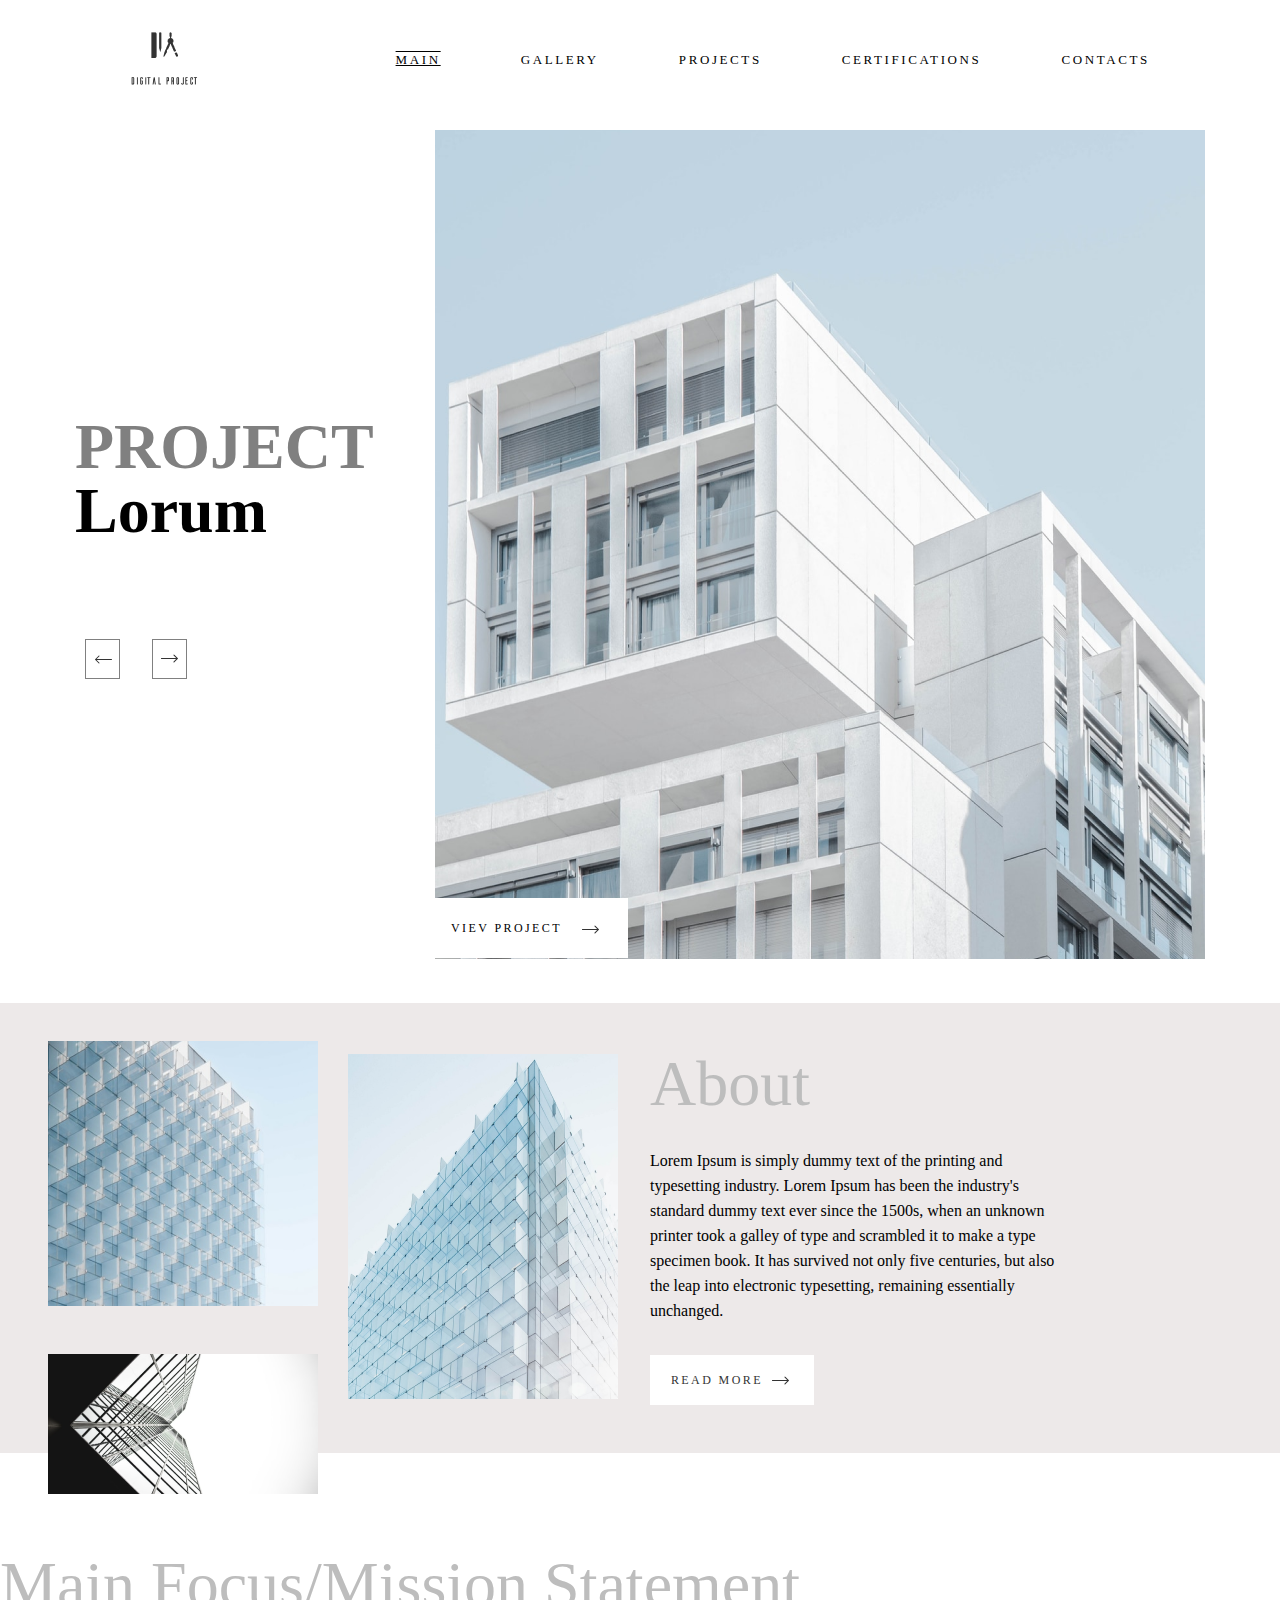
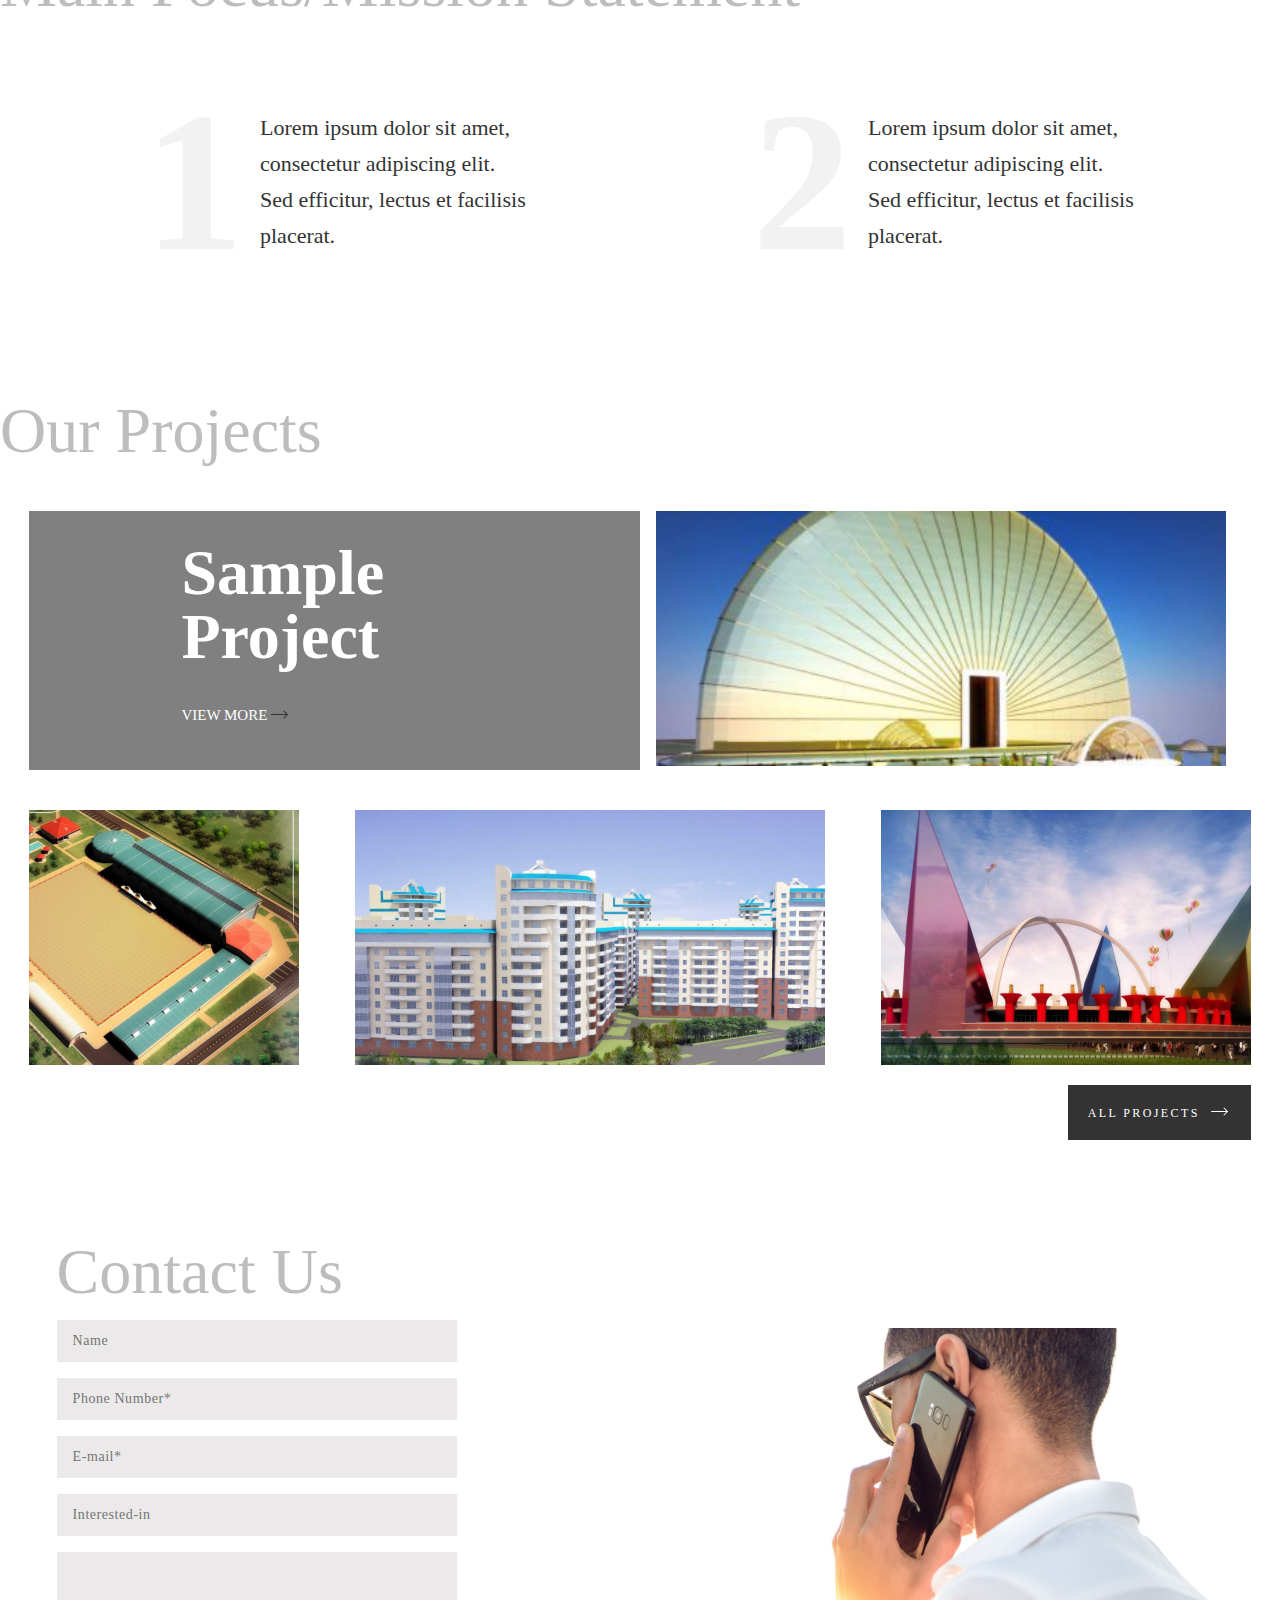
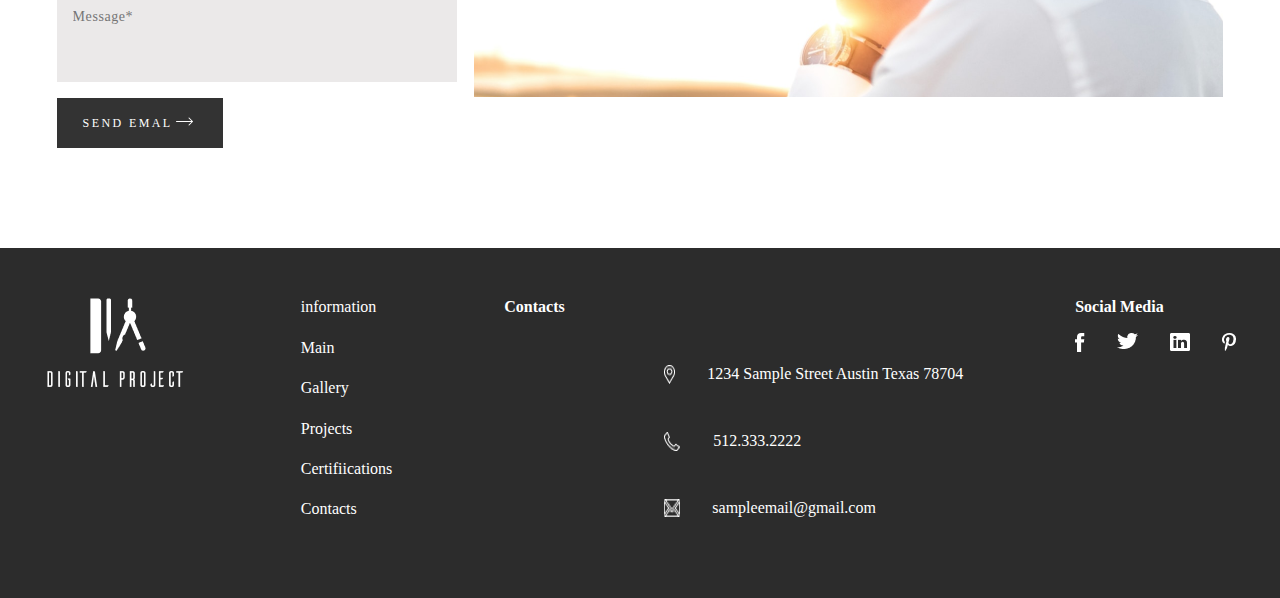
<file: index.html>
<!DOCTYPE html>
<html lang="en">
  <head>
    <meta charset="UTF-8" />
    <meta name="viewport" content="width=device-width, initial-scale=1.0" />
    <title>Document</title>
    <link rel="stylesheet" href="style.css" />
  </head>
  <body>
    <header>
      <nav>
        <div class="photo">
          <img src="Group 8.png" alt="" />
          <img src="Vector.png" alt="" />
        </div>
        <div class="navigation">
          <a class="main" href="index.html">MAIN</a>
          <a href="gallery.html">GALLERY</a>
          <a href="projects.html">PROJECTS</a>
          <a href="certificate.html">CERTIFICATIONS</a>
          <a href="contact.html">CONTACTS</a>
        </div>
      </nav>
    </header>
    <div class="position">
      <div class="texts">
        <h1>PROJECT <span>Lorum</span></h1>
        <div class="arrows">
          <div class="arrow">
            <a href="#"><img src="ico-shape.png" alt="" /></a>
          </div>
          <div class="arrow">
            <a href="#"
              ><img class="abdi" src="arrow-2-right-long.png" alt=""
            /></a>
          </div>
        </div>
      </div>
      <div class="image">
        <img src="Rectangle 6.png" alt="" />
        <div class="button">
          <a href="#">VIEV PROJECT </a>
          <a href="#"
            ><img class="nuru" src="arrow-2-right-long.png" alt=""
          /></a>
        </div>
      </div>
    </div>
    <div class="about">
      <div class="images">
        <div class="image1">
          <img src="Rectangle 8.png" alt="" />
        </div>
        <div class="image2">
          <img src="Rectangle 10.png" alt="" />
        </div>
        <div class="image3">
          <img src="Rectangle 9.png" alt="" />
        </div>
      </div>
      <div class="text-in">
        <h1>About</h1>
        <span
          >Lorem Ipsum is simply dummy text of the printing and typesetting
          industry. Lorem Ipsum has been the industry's standard dummy text ever
          since the 1500s, when an unknown printer took a galley of type and
          scrambled it to make a type specimen book. It has survived not only
          five centuries, but also the leap into electronic typesetting,
          remaining essentially unchanged.</span
        >
        <div class="readmore">
          <a href="#">READ MORE</a>
          <a href="#"><img src="arrow-2-right-long.png" id="nuru" alt="" /></a>
        </div>
      </div>
    </div>
    <div class="all">
      <div class="heading">
        <h1>Main Focus/Mission Statement</h1>
      </div>
      <div class="numbs">
        <div class="first">
          <h1>1</h1>
          <span
            >Lorem ipsum dolor sit amet, consectetur adipiscing elit. Sed
            efficitur, lectus et facilisis placerat.</span
          >
        </div>
        <div class="second">
          <h1>2</h1>
          <span
            >Lorem ipsum dolor sit amet, consectetur adipiscing elit. Sed
            efficitur, lectus et facilisis placerat.</span
          >
        </div>
      </div>
    </div>
    <div class="projects">
      <div class="project-text">
        <h1>Our Projects</h1>
      </div>
      <div class="all-images">
        <div class="top">
          <div class="topa">
            <div class="inner">
              <h1>Sample Project</h1>
              <div class="view">
                <a href="#">VIEW MORE</a>
                <a href="#"
                  ><img src="arrow-2-right-long.png" alt="" id="view"
                /></a>
              </div>
            </div>
          </div>
          <div class="racxa">
            <img src="image 15.png" alt="" />
          </div>
        </div>
        <div class="bottom">
          <img src="image 16.png" alt="" />
          <img src="image 17.png" alt="" />
          <img src="image 18.png" alt="" />
        </div>
        <div class="end">
          <div class="baton">
            <a href="#">ALL PROJECTS</a>
            <a href="#"><img src="arrow-2-right-long (1).png" alt="" /></a>
          </div>
        </div>
      </div>
    </div>
    <div class="contact-info">
      <div class="input-list">
        <div class="contact">
          <h1>Contact Us</h1>
        </div>
        <input type="text" placeholder="Name" />
        <input type="text" placeholder="Phone Number*" />
        <input type="email" placeholder="E-mail*" />
        <input type="text" placeholder="Interested-in" />
        <input class="message" type="text" placeholder="Message*" />
        <div class="mamasnd">
          <a href="#">SEND EMAL</a>
          <a href="#"
            ><img src="arrow-2-right-long (1).png" class="mas" alt=""
          /></a>
        </div>
      </div>
      <div class="contact-image">
        <img src="image 12.png" alt="" />
      </div>
    </div>
    <footer>
      <div class="foot">
        <div class="foot-image">
          <img src="Group 11 1.png" alt="" />
        </div>
        <div class="list">
          <ul>
            information
            <li>Main</li>
            <li>Gallery</li>
            <li>Projects</li>
            <li>Certifiications</li>
            <li>Contacts</li>
          </ul>
        </div>
        <div class="icons">
          <h1>Contacts</h1>
          <div class="info-cont">
            <div class="map">
              <img src="Vector (1).png" alt="" />
              <span>1234 Sample Street Austin Texas 78704</span>
            </div>
          </div>
          <div class="phone-cont">
            <div class="map">
              <img src="Group (6).png" alt="" />
              <span>512.333.2222</span>
            </div>
          </div>
          <div class="gmail-cont">
            <div class="map">
              <img src="Group (7).png" alt="" />
              <span>sampleemail@gmail.com</span>
            </div>
          </div>
        </div>
        <div class="social-medias">
          <h1>Social Media</h1>
          <div class="soc-icons">
            <a href="#"><img src="facebook.png" alt="" /></a>
            <a href="#"><img src="Shape (1).png" alt="" /></a>
            <a href="#"><img src="Shape (2).png" alt="" /></a>
            <a href="#"><img src="pininterest.png" alt="" /></a>
          </div>
        </div>
      </div>
    </footer>
  </body>
</html>
</file>
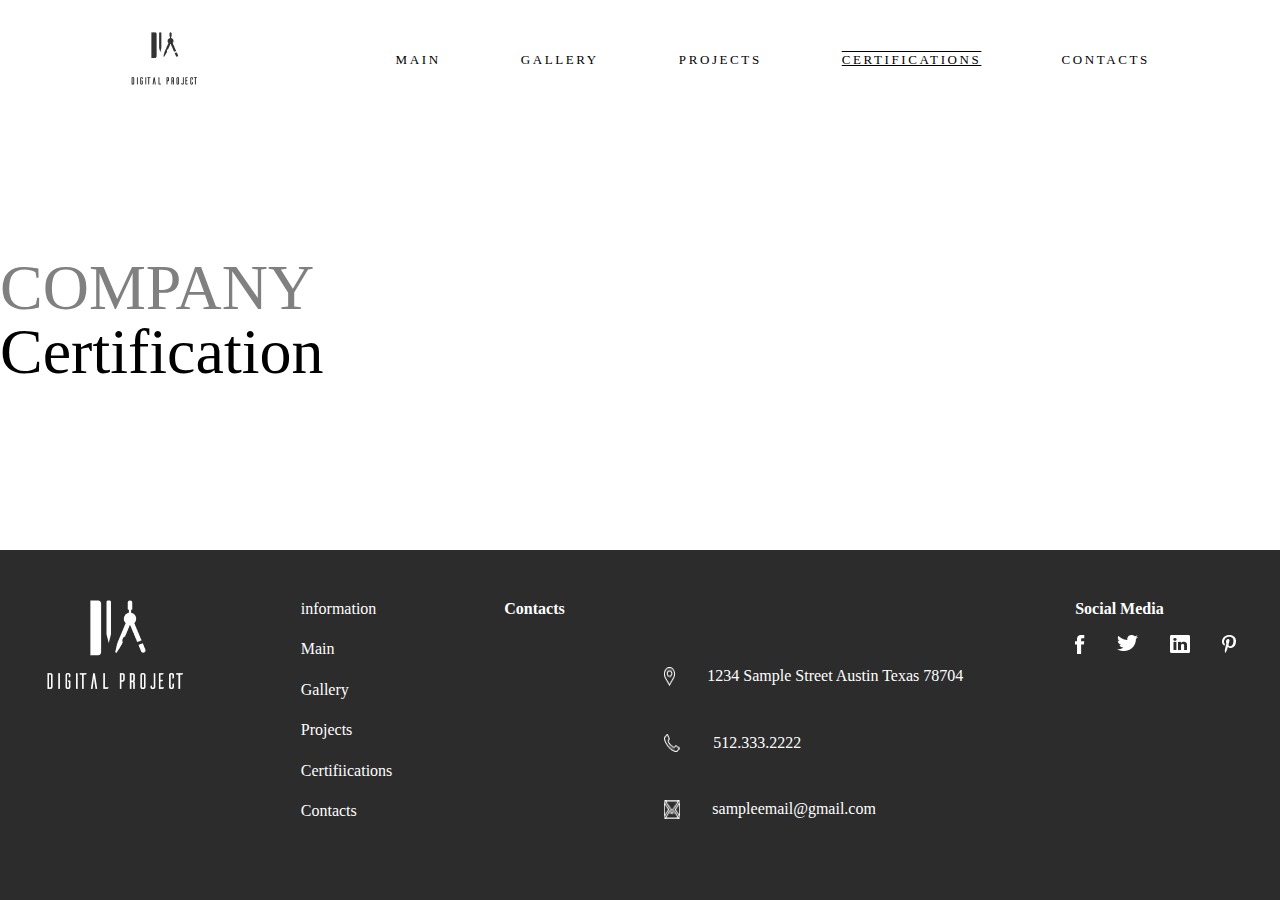
<file: certificate.html>
<!DOCTYPE html>
<html lang="en">
  <head>
    <meta charset="UTF-8" />
    <meta name="viewport" content="width=device-width, initial-scale=1.0" />
    <title>Document</title>
    <link rel="stylesheet" href="style.css" />
  </head>
  <body
    style="
      display: flex;
      flex-direction: column;
      min-height: 100vh;
      justify-content: space-between;
    "
  >
    <header>
      <nav>
        <div class="photo">
          <img src="Group 8.png" alt="" />
          <img src="Vector.png" alt="" />
        </div>
        <div class="navigation">
          <a class="main" style="text-decoration: none" href="index.html"
            >MAIN</a
          >
          <a class="gallery" href="gallery.html" style="text-decoration: none"
            >GALLERY</a
          >
          <a href="projects.html">PROJECTS</a>
          <a href="certificate.html" style="text-decoration: underline overline"
            >CERTIFICATIONS</a
          >
          <a href="contact.html">CONTACTS</a>
        </div>
      </nav>
    </header>
    <div class="certificate">
      <h1>COMPANY</h1>
      <span>Certification</span>
    </div>
    <footer>
      <div class="foot">
        <div class="foot-image">
          <img src="Group 11 1.png" alt="" />
        </div>
        <div class="list">
          <ul>
            information
            <li>Main</li>
            <li>Gallery</li>
            <li>Projects</li>
            <li>Certifiications</li>
            <li>Contacts</li>
          </ul>
        </div>
        <div class="icons">
          <h1>Contacts</h1>
          <div class="info-cont">
            <div class="map">
              <img src="Vector (1).png" alt="" />
              <span>1234 Sample Street Austin Texas 78704</span>
            </div>
          </div>
          <div class="phone-cont">
            <div class="map">
              <img src="Group (6).png" alt="" />
              <span>512.333.2222</span>
            </div>
          </div>
          <div class="gmail-cont">
            <div class="map">
              <img src="Group (7).png" alt="" />
              <span>sampleemail@gmail.com</span>
            </div>
          </div>
        </div>
        <div class="social-medias">
          <h1>Social Media</h1>
          <div class="soc-icons">
            <a href="#"><img src="facebook.png" alt="" /></a>
            <a href="#"><img src="Shape (1).png" alt="" /></a>
            <a href="#"><img src="Shape (2).png" alt="" /></a>
            <a href="#"><img src="pininterest.png" alt="" /></a>
          </div>
        </div>
      </div>
    </footer>
  </body>
</html>
</file>
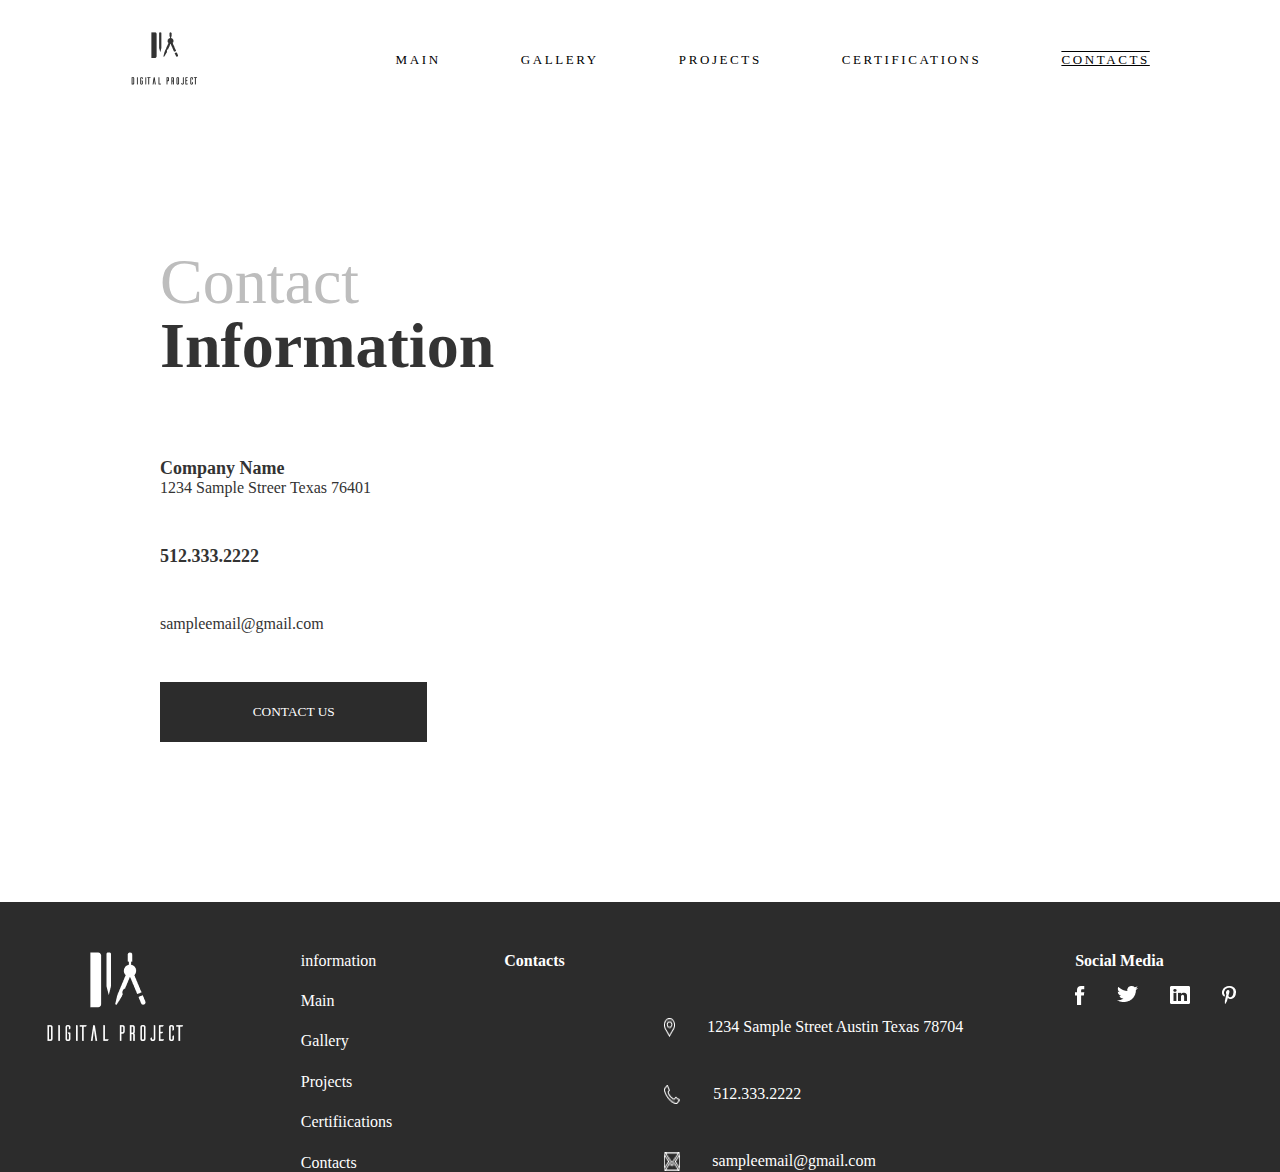
<file: contact.html>
<!DOCTYPE html>
<html lang="en">
  <head>
    <meta charset="UTF-8" />
    <meta name="viewport" content="width=device-width, initial-scale=1.0" />
    <title>Document</title>
    <link rel="stylesheet" href="style.css" />
  </head>
  <body style="height: 100vh;
  display: flex;
  flex-direction: column;
  gap: 10rem;">
    <header>
      <nav>
        <div class="photo">
          <img src="Group 8.png" alt="" />
          <img src="Vector.png" alt="" />
        </div>
        <div class="navigation">
          <a class="main" style="text-decoration: none" href="index.html"
            >MAIN</a
          >
          <a class="gallery" href="gallery.html" style="text-decoration: none"
            >GALLERY</a
          >
          <a href="projects.html">PROJECTS</a>
          <a href="certificate.html" style="text-decoration: none"
            >CERTIFICATIONS</a
          >
          <a href="contact.html" style="text-decoration: underline overline"
            >CONTACTS</a
          >
        </div>
      </nav>
    </header>
    <div class="map">
      <div class="all-map">
        <div class="map-text">
          <h1>Contact</h1>
          <span id="inf">Information</span>
        </div>
        <div class="maps">
          <div class="map-in">
            <p>Company Name</p>
            <span>1234 Sample Streer Texas 76401</span>
          </div>
          <p>512.333.2222</p>
          <span>sampleemail@gmail.com</span>
          <button>CONTACT US</button>
        </div>
      </div>
      <iframe
        src="https://www.google.com/maps/embed?pb=!1m14!1m12!1m3!1d47721.04281376891!2d41.615359999999995!3d41.6219136!2m3!1f0!2f0!3f0!3m2!1i1024!2i768!4f13.1!5e0!3m2!1sen!2sge!4v1735119189055!5m2!1sen!2sge"
        width="950"
        height="490"
        style="border: 0"
        allowfullscreen=""
        loading="lazy"
        referrerpolicy="no-referrer-when-downgrade"
      ></iframe>
    </div>
    <footer>
        <div class="foot">
          <div class="foot-image">
            <img src="Group 11 1.png" alt="" />
          </div>
          <div class="list">
            <ul>
              information
              <li>Main</li>
              <li>Gallery</li>
              <li>Projects</li>
              <li>Certifiications</li>
              <li>Contacts</li>
            </ul>
          </div>
          <div class="icons">
            <h1>Contacts</h1>
            <div class="info-cont">
              <div class="map">
                <img src="Vector (1).png" alt="" />
                <span>1234 Sample Street Austin Texas 78704</span>
              </div>
            </div>
            <div class="phone-cont">
              <div class="map">
                <img src="Group (6).png" alt="" />
                <span>512.333.2222</span>
              </div>
            </div>
            <div class="gmail-cont">
              <div class="map">
                <img src="Group (7).png" alt="" />
                <span>sampleemail@gmail.com</span>
              </div>
            </div>
          </div>
          <div class="social-medias">
            <h1>Social Media</h1>
            <div class="soc-icons">
              <a href="#"><img src="facebook.png" alt="" /></a>
              <a href="#"><img src="Shape (1).png" alt="" /></a>
              <a href="#"><img src="Shape (2).png" alt="" /></a>
              <a href="#"><img src="pininterest.png" alt="" /></a>
            </div>
          </div>
        </div>
      </footer>
  </body>
</html>
</file>
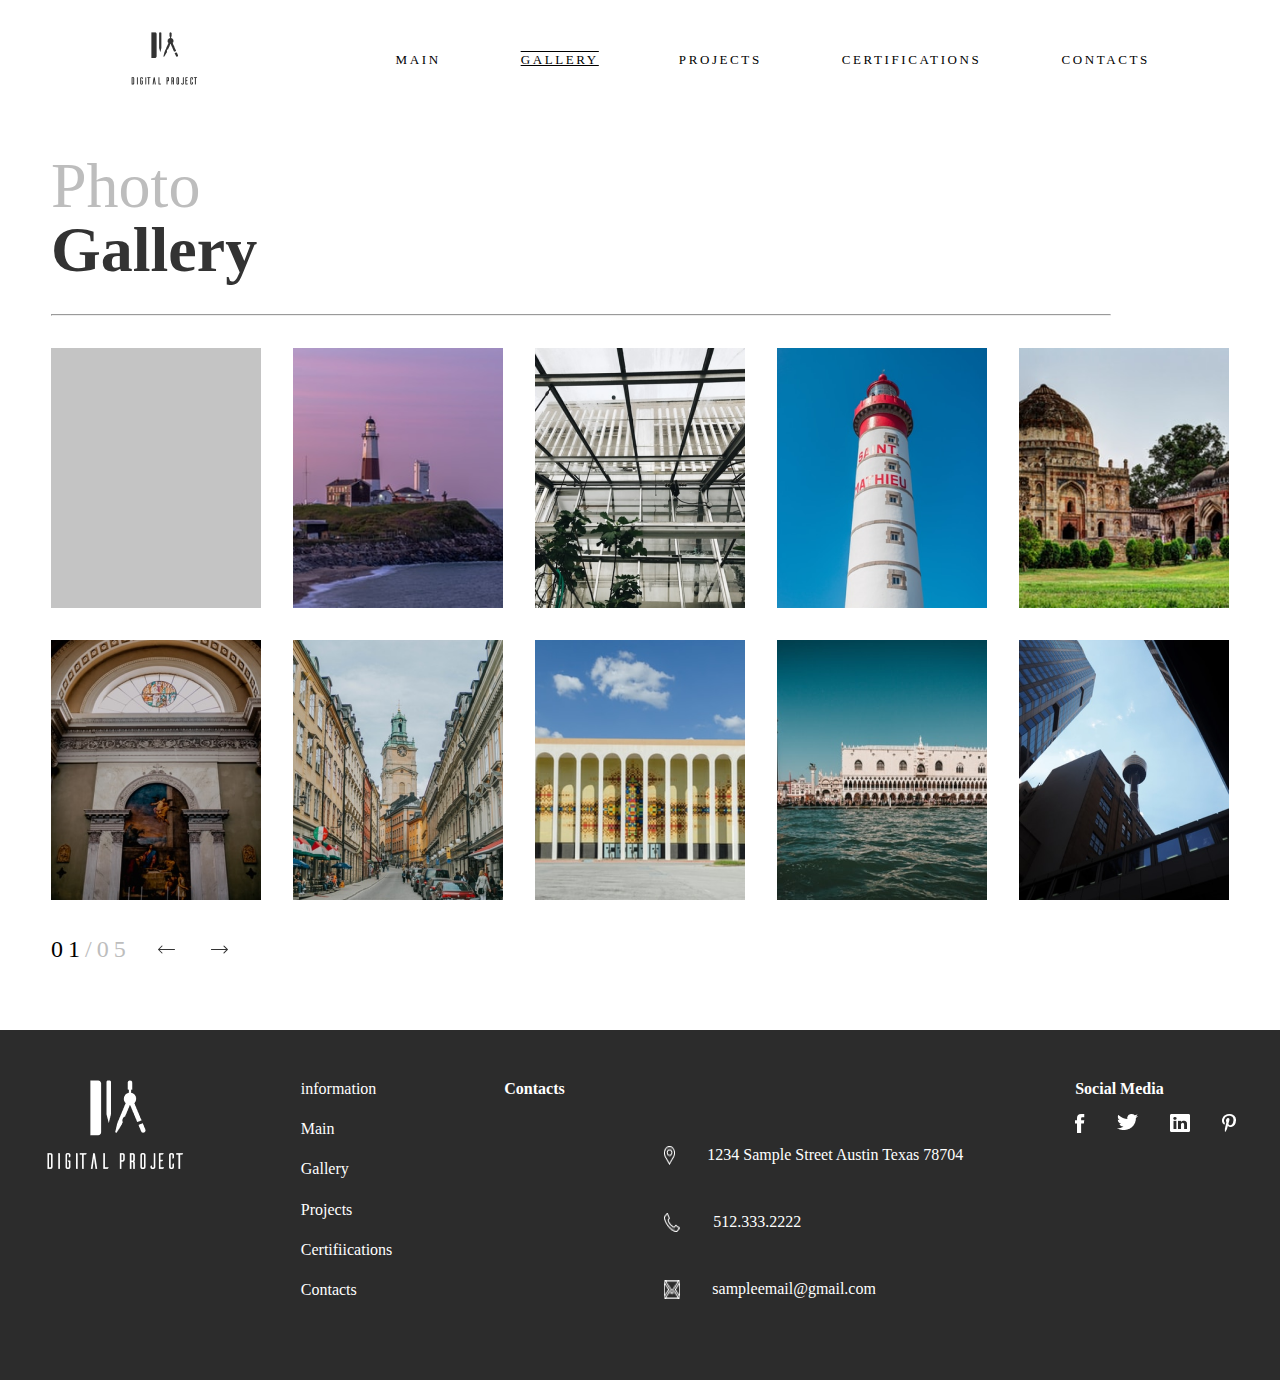
<file: gallery.html>
<!DOCTYPE html>
<html lang="en">
  <head>
    <meta charset="UTF-8" />
    <meta name="viewport" content="width=device-width, initial-scale=1.0" />
    <title>Document</title>
    <link rel="stylesheet" href="style.css" />
  </head>
  <body>
    <header>
      <nav>
        <div class="photo">
          <img src="Group 8.png" alt="" />
          <img src="Vector.png" alt="" />
        </div>
        <div class="navigation">
          <a class="main" style="text-decoration: none" href="index.html"
            >MAIN</a
          >
          <a class="gallery" href="gallery.html">GALLERY</a>
          <a href="projects.html">PROJECTS</a>
          <a href="certificate.html">CERTIFICATIONS</a>
          <a href="contact.html">CONTACTS</a>
        </div>
      </nav>
    </header>
    <main>
      <div class="photo-library">
        <div class="tops">
          <h1>Photo <span>Gallery</span></h1>
        </div>
        <div class="hrhr">
          <hr id="line" />
        </div>
        <div class="photo-all">
          <div class="first-row">
            <img src="Rectangle 22.png" alt="" />
            <img src="Rectangle 23.png" alt="" />
            <img src="Rectangle 24.png" alt="" />
            <img src="Rectangle 25.png" alt="" />
            <img src="Rectangle 26.png" alt="" />
          </div>
          <div class="second-row">
            <img src="Rectangle 27.png" alt="" />
            <img src="Rectangle 28.png" alt="" />
            <img src="Rectangle 29.png" alt="" />
            <img src="Rectangle 30.png" alt="" />
            <img src="Rectangle 31.png" alt="" />
          </div>
        </div>
        <div class="page-skipper">
          <h1>01<span>/05</span></h1>
          <div class="arrows">
            <div class="arrow11">
              <a href="#"><img src="ico-shape.png" alt="" /></a>
            </div>
            <div class="arrow12">
              <a href="#"
                ><img class="abdi" src="arrow-2-right-long.png" alt=""
              /></a>
            </div>
          </div>
        </div>
      </div>
    </main>
    <footer>
      <div class="foot">
        <div class="foot-image">
          <img src="Group 11 1.png" alt="" />
        </div>
        <div class="list">
          <ul>
            information
            <li>Main</li>
            <li>Gallery</li>
            <li>Projects</li>
            <li>Certifiications</li>
            <li>Contacts</li>
          </ul>
        </div>
        <div class="icons">
          <h1>Contacts</h1>
          <div class="info-cont">
            <div class="map">
              <img src="Vector (1).png" alt="" />
              <span>1234 Sample Street Austin Texas 78704</span>
            </div>
          </div>
          <div class="phone-cont">
            <div class="map">
              <img src="Group (6).png" alt="" />
              <span>512.333.2222</span>
            </div>
          </div>
          <div class="gmail-cont">
            <div class="map">
              <img src="Group (7).png" alt="" />
              <span>sampleemail@gmail.com</span>
            </div>
          </div>
        </div>
        <div class="social-medias">
          <h1>Social Media</h1>
          <div class="soc-icons">
            <a href="#"><img src="facebook.png" alt="" /></a>
            <a href="#"><img src="Shape (1).png" alt="" /></a>
            <a href="#"><img src="Shape (2).png" alt="" /></a>
            <a href="#"><img src="pininterest.png" alt="" /></a>
          </div>
        </div>
      </div>
    </footer>
  </body>
</html>
</file>
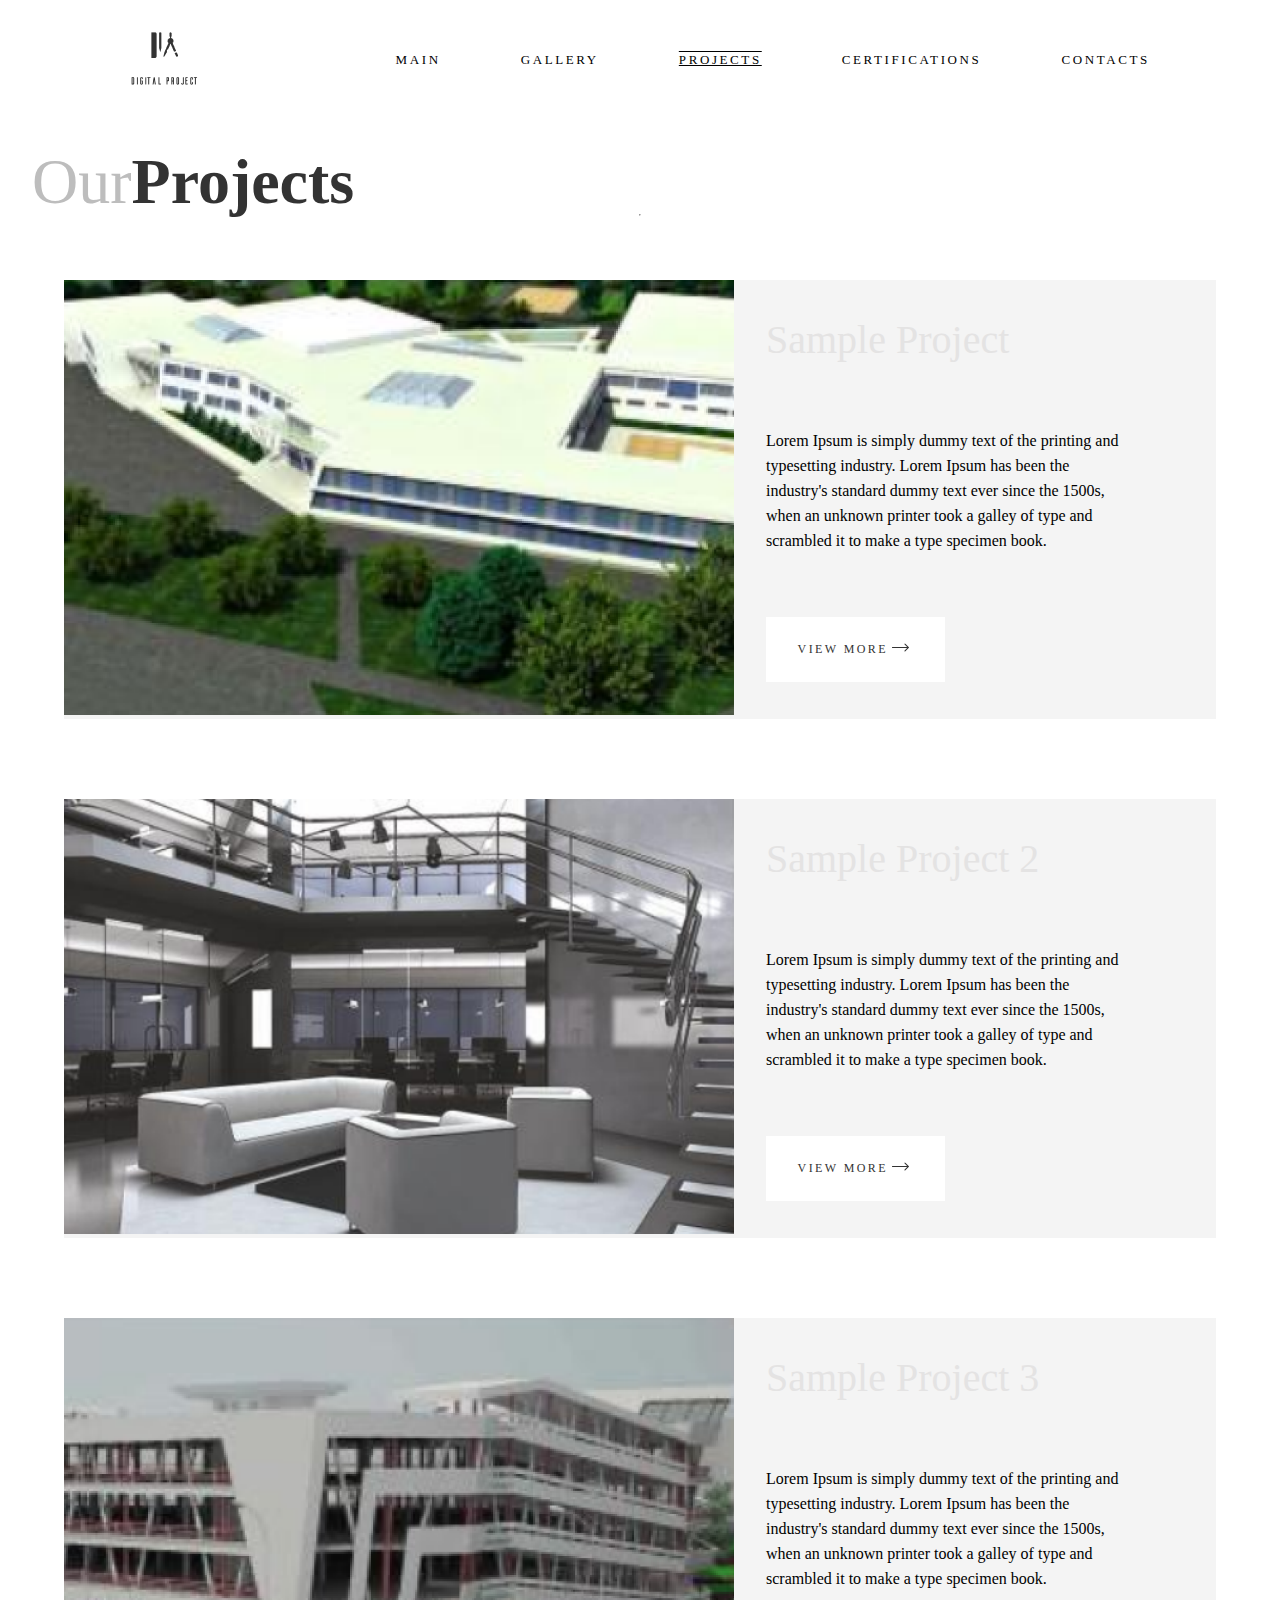
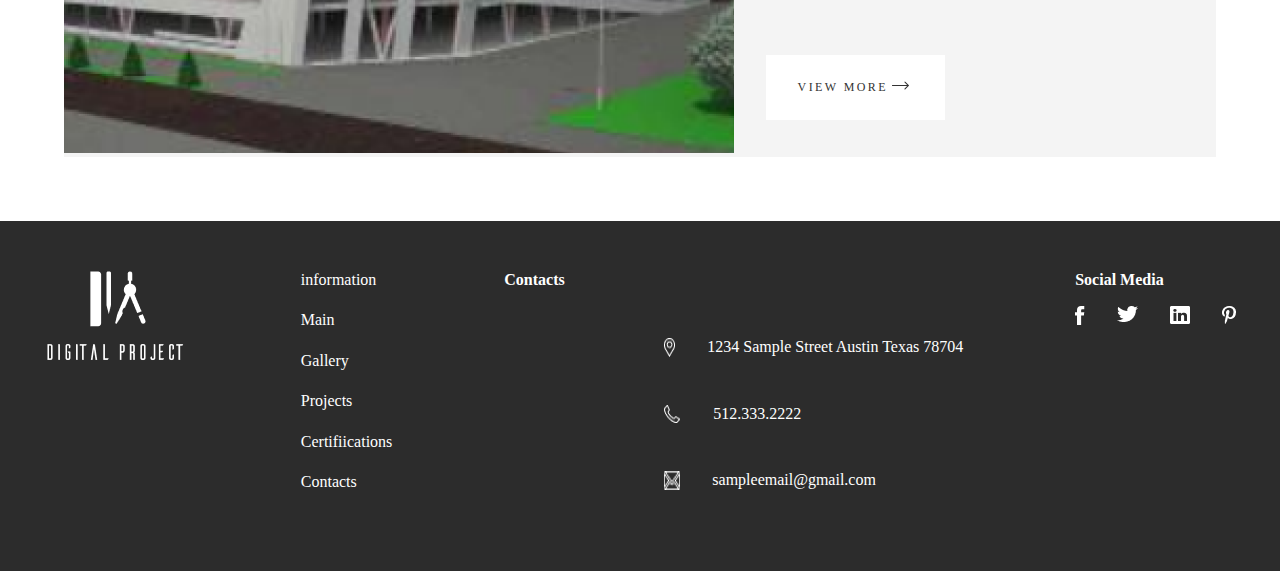
<file: projects.html>
<!DOCTYPE html>
<html lang="en">
  <head>
    <meta charset="UTF-8" />
    <meta name="viewport" content="width=device-width, initial-scale=1.0" />
    <title>Document</title>
    <link rel="stylesheet" href="style.css" />
  </head>
  <body>
    <header>
      <nav>
        <div class="photo">
          <img src="Group 8.png" alt="" />
          <img src="Vector.png" alt="" />
        </div>
        <div class="navigation">
          <a class="main" style="text-decoration: none" href="index.html"
            >MAIN</a
          >
          <a class="gallery" href="gallery.html" style="text-decoration: none"
            >GALLERY</a
          >
          <a href="projects.html" style="text-decoration: overline underline"
            >PROJECTS</a
          >
          <a href="certificate.html">CERTIFICATIONS</a>
          <a href="contact.html">CONTACTS</a>
        </div>
      </nav>
    </header>
    <main>
      <div class="our-projects">
        <div class="form">
          <h1>Our<span>Projects</span></h1>
        </div>
        <div class="lina">
          <hr id="lina1" />
        </div>
        <div class="projects-example">
          <div class="project1">
            <div class="image-project">
              <img src="image 30.png" alt="" />
            </div>
            <div class="project-description">
              <h1>Sample Project</h1>
              <span
                >Lorem Ipsum is simply dummy text of the printing and
                typesetting industry. Lorem Ipsum has been the industry's
                standard dummy text ever since the 1500s, when an unknown
                printer took a galley of type and scrambled it to make a type
                specimen book.</span
              >
              <div class="alink">
                <a href="#">VIEW MORE</a>
                <a href="#"><img src="arrow-2-right-long.png" alt="" /></a>
              </div>
            </div>
          </div>
          <div class="project2">
            <div class="image-project">
              <img src="image 33.png" alt="" />
            </div>
            <div class="project-description">
              <h1>Sample Project 2</h1>
              <span
                >Lorem Ipsum is simply dummy text of the printing and
                typesetting industry. Lorem Ipsum has been the industry's
                standard dummy text ever since the 1500s, when an unknown
                printer took a galley of type and scrambled it to make a type
                specimen book.</span
              >
              <div class="alink">
                <a href="#">VIEW MORE</a>
                <a href="#"><img src="arrow-2-right-long.png" alt="" /></a>
              </div>
            </div>
          </div>
          <div class="project3">
            <div class="image-project">
              <img src="image 32.png" alt="" />
            </div>
            <div class="project-description">
              <h1>Sample Project 3</h1>
              <span
                >Lorem Ipsum is simply dummy text of the printing and
                typesetting industry. Lorem Ipsum has been the industry's
                standard dummy text ever since the 1500s, when an unknown
                printer took a galley of type and scrambled it to make a type
                specimen book.</span
              >
              <div class="alink">
                <a href="#">VIEW MORE</a>
                <a href="#"><img src="arrow-2-right-long.png" alt="" /></a>
              </div>
            </div>
          </div>
        </div>
      </div>
    </main>
    <footer>
      <div class="foot">
        <div class="foot-image">
          <img src="Group 11 1.png" alt="" />
        </div>
        <div class="list">
          <ul>
            information
            <li>Main</li>
            <li>Gallery</li>
            <li>Projects</li>
            <li>Certifiications</li>
            <li>Contacts</li>
          </ul>
        </div>
        <div class="icons">
          <h1>Contacts</h1>
          <div class="info-cont">
            <div class="map">
              <img src="Vector (1).png" alt="" />
              <span>1234 Sample Street Austin Texas 78704</span>
            </div>
          </div>
          <div class="phone-cont">
            <div class="map">
              <img src="Group (6).png" alt="" />
              <span>512.333.2222</span>
            </div>
          </div>
          <div class="gmail-cont">
            <div class="map">
              <img src="Group (7).png" alt="" />
              <span>sampleemail@gmail.com</span>
            </div>
          </div>
        </div>
        <div class="social-medias">
          <h1>Social Media</h1>
          <div class="soc-icons">
            <a href="#"><img src="facebook.png" alt="" /></a>
            <a href="#"><img src="Shape (1).png" alt="" /></a>
            <a href="#"><img src="Shape (2).png" alt="" /></a>
            <a href="#"><img src="pininterest.png" alt="" /></a>
          </div>
        </div>
      </div>
    </footer>
  </body>
</html>
</file>
<file: style.css>
* {
  margin: 0;
  padding: 0;
  box-sizing: border-box;
  font-family: "Roboto";
}
header {
  height: 90px;
}
body {
  min-height: 100vh;
}
.photo {
  display: flex;
  flex-direction: column;
  align-items: center;
  justify-content: center;
}
nav {
  display: flex;
  flex-direction: row;
  align-items: center;
  justify-content: space-around;
  padding: 2rem;
}
.navigation {
  display: flex;
  align-items: center;
  justify-content: center;
  gap: 5rem;
}
nav .main {
  font-family: "Roboto";
  font-size: 13px;
  font-weight: 400;
  line-height: 12px;
  letter-spacing: 0.2em;
  text-decoration: overline underline;
  color: black;
}
nav a {
  font-family: "Roboto";
  font-size: 13px;
  font-weight: 400;
  line-height: 12px;
  letter-spacing: 0.2em;
  text-decoration: none;
  color: black;
}
.position h1 {
  font-family: "Roboto";
  font-size: 64px;
  font-weight: 700;
  line-height: 64px;
  text-align: left;
  color: gray;
}
.position span {
  font-family: "Roboto";
  font-size: 64px;
  font-weight: 700;
  line-height: 64px;
  text-align: left;
  text-underline-position: from-font;
  text-decoration-skip-ink: none;
  color: black;
}
.position {
  display: flex;
  flex-direction: row;
  align-items: center;
  padding: 2.5rem;
  justify-content: center;
}
.abdi {
  margin-top: 5.5px;
}
.arrows {
  display: flex;
  flex-direction: row;
  align-items: center;
  gap: 2rem;
  margin-left: 10px;
}
.arrow {
  width: 10%;
  border: 1px solid gray;
  height: 40px;
  display: flex;
  align-items: center;
  justify-content: center;
}
.texts {
  display: flex;
  flex-direction: column;
  gap: 6rem;
  width: 30%;
}
.nuru {
  margin-top: 6px;
}
.button {
  display: flex;
  flex-direction: row;
  align-items: center;
  background-color: white;
  width: 25%;
  height: 60px;
  gap: 1rem;
  position: absolute;
  bottom: 5px;
  padding: 1rem;
}
.image {
  position: relative;
}
.button a {
  text-decoration: none;
  cursor: pointer;
  font-family: "Roboto";
  font-size: 12px;
  font-weight: 400;
  line-height: 12px;
  letter-spacing: 0.2em;
  color: black;
}
.about {
  display: flex;
  flex-direction: row;
  align-items: center;
  background-color: rgb(237, 233, 233);
  height: 450px;
  padding: 3rem;
}
.images {
  display: flex;
  flex-direction: row;
  align-items: center;
  position: relative;
}
.image3 {
  position: relative;
  left: 300px;
}
.image1 {
  position: absolute;
  bottom: 93px;
}
.image2 {
  position: absolute;
  top: 300px;
}
.text-in {
  width: 32%;
  position: absolute;
  left: 650px;
  gap: 2rem;
  display: flex;
  flex-direction: column;
}
.about h1 {
  font-family: "Roboto";
  font-size: 64px;
  font-weight: 300;
  line-height: 64px;
  text-align: left;
  color: rgba(189, 189, 189, 1);
}
.about span {
  font-family: "Roboto";
  font-size: 16px;
  font-weight: 300;
  line-height: 25px;
  text-align: left;
  text-underline-position: from-font;
  text-decoration-skip-ink: none;
  color: black;
}
.readmore {
  display: flex;
  flex-direction: row;
  align-items: center;
  justify-content: space-evenly;
  background-color: white;
  height: 50px;
  padding: 1rem;
  width: 40%;
}
.readmore a {
  text-decoration: none;
  font-family: "Roboto";
  font-size: 12px;
  font-weight: 400;
  line-height: 12px;
  letter-spacing: 0.2em;
  color: rgba(51, 51, 51, 1);
}
#nuru {
  margin-top: 4px;
}
.all {
  display: flex;
  flex-direction: column;
  margin-top: 100px;
  gap: 3rem;
  margin-bottom: 100px;
}
.all-images {
  margin-bottom: 100px;
}
.numbs {
  display: flex;
  flex-direction: row;
  align-items: center;
  justify-content: center;
  gap: 14rem;
}
.first {
  display: flex;
  flex-direction: row;
  align-items: center;
  width: 30%;
  gap: 1rem;
}
.baton {
  display: flex;
  flex-direction: row;
  align-items: center;
  background-color: rgba(51, 51, 51, 1);
  width: 15%;
  height: 55px;
  justify-content: center;
  gap: 0.5rem;
  margin-top: 20px;
}
.project-text {
  width: 100%;
}
.end {
  display: flex;
  width: 100%;
  flex-direction: row;
  justify-content: flex-end;
}
.baton a {
  text-decoration: none;
  color: white;
  font-family: "Roboto";
  font-size: 12px;
  font-weight: 400;
  line-height: 12px;
  letter-spacing: 0.2em;
}
.second {
  display: flex;
  flex-direction: row;
  align-items: center;
  width: 30%;
  gap: 1rem;
}
.all span {
  font-family: "Roboto";
  font-size: 22px;
  font-weight: 400;
  line-height: 36px;
  text-align: left;
  color: rgba(51, 51, 51, 1);
}
.heading h1 {
  font-family: "Roboto";
  font-size: 64px;
  font-weight: 300;
  line-height: 64px;
  text-align: left;
  color: rgba(189, 189, 189, 1);
}
.first h1 {
  font-family: "Roboto";
  font-size: 200px;
  font-weight: 900;
  line-height: 234.38px;
  color: rgba(242, 242, 242, 1);
}
.second h1 {
  font-family: "Roboto";
  font-size: 200px;
  font-weight: 900;
  line-height: 234.38px;
  color: rgba(242, 242, 242, 1);
}
.top {
  display: flex;
  flex-direction: row;
  gap: 1rem;
  margin-bottom: 40px;
}
.topa {
  width: 50%;
  background-color: gray;
  display: flex;
  flex-direction: column;
  align-items: center;
  justify-content: center;
}
.topa h1 {
  font-family: "Roboto";
  font-size: 64px;
  font-weight: 700;
  line-height: 64px;
  text-align: left;
  color: white;
}
.inner {
  width: 50%;
}
.view {
  display: flex;
  flex-direction: row;
  align-items: center;
  width: 120%;
  margin-top: 20px;
}
.view a {
  text-decoration: none;
  cursor: pointer;
  color: white;
  font-family: "Roboto";
  font-size: 15px;
  font-weight: 400;
  line-height: 36px;
}
#view {
  margin-top: 14px;
}
.bottom {
  display: flex;
  flex-direction: row;
  align-items: center;
  gap: 3.53rem;
}
.project-text h1 {
  font-family: "Roboto";
  font-size: 64px;
  font-weight: 300;
  line-height: 64px;
  text-align: left;
  color: rgba(189, 189, 189, 1);
}
.projects {
  display: flex;
  flex-direction: column;
  gap: 3rem;
  align-items: center;
}
.contact-info {
  display: flex;
  flex-direction: row;
  align-items: center;
  justify-content: space-evenly;
  margin-bottom: 100px;
}
.input-list {
  display: flex;
  flex-direction: column;
  gap: 1rem;
}
input {
  font-family: "Roboto";
  font-size: 14px;
  font-weight: 400;
  line-height: 16.41px;
  letter-spacing: 0.04em;
  text-align: left;
  color: rgba(141, 141, 141, 1);
  border: none;
  background-color: rgb(235, 233, 233);
  width: 140%;
  height: 42px;
  padding: 1rem;
}
.message {
  height: 130px;
  text-align: inherit;
}
.mamasnd {
  display: flex;
  flex-direction: row;
  align-items: center;
  background-color: rgba(51, 51, 51, 1);
  justify-content: center;
  height: 50px;
  width: 58%;
}
.mamasnd a {
  text-decoration: none;
  color: white;
  font-family: "Roboto";
  font-size: 12px;
  font-weight: 400;
  line-height: 12px;
  letter-spacing: 0.2em;
}
.contact h1 {
  font-family: "Roboto";
  font-size: 64px;
  font-weight: 300;
  line-height: 64px;
  text-align: left;
  color: rgba(189, 189, 189, 1);
}
.contact-image img {
  margin-left: 75px;
  margin-top: 40px;
}
footer {
  background-color: rgba(44, 44, 44, 1);
  height: 350px;
  display: flex;
  flex-direction: column;
}
.foot {
  display: flex;
  align-items: flex-start;
  flex-direction: row;
  justify-content: center;
  gap: 7rem;
  margin-top: 50px;
}
.icons {
  display: flex;
  flex-direction: column;
  gap: 3rem;
}
.social-medias {
  display: flex;
  flex-direction: column;
  gap: 1rem;
}
.social-medias h1 {
  color: white;
  font-family: "Roboto";
  font-size: 16px;
  font-weight: 700;
  line-height: 18.75px;
  text-align: left;
}
.icons h1 {
  font-family: "Roboto";
  font-size: 16px;
  font-weight: 700;
  line-height: 18.75px;
  text-align: left;
  color: white;
}
.soc-icons {
  display: flex;
  flex-direction: row;
  gap: 2rem;
}
li {
  list-style: none;
  color: white;
}
ul {
  color: white;
  display: flex;
  flex-direction: column;
  gap: 1.4rem;
}
.icons h1 {
  color: white;
}
.icons span {
  color: white;
}
.gallery {
  font-family: "Roboto";
  font-size: 13px;
  font-weight: 400;
  line-height: 12px;
  letter-spacing: 0.2em;
  text-decoration: overline underline;
  color: black;
}
.tops h1 {
  font-family: "Roboto";
  font-size: 64px;
  font-weight: 300;
  line-height: 64px;
  text-align: left;
  color: rgba(189, 189, 189, 1);
}
.tops span {
  font-family: "Roboto";
  font-size: 64px;
  font-weight: 700;
  line-height: 64px;
  text-align: left;
  color: rgba(51, 51, 51, 1);
}
.tops {
  width: 10%;
}
.photo-library {
  display: flex;
  flex-direction: column;
  gap: 2rem;
  padding: 4rem;
}
.photo-all {
  display: flex;
  flex-direction: column;
  gap: 2rem;
}
.first-row {
  display: flex;
  flex-direction: row;
  gap: 2rem;
}
.second-row {
  display: flex;
  flex-direction: row;
  gap: 2rem;
}
#line {
  width: 90%;
  color: gray;
}
main {
  display: flex;
  flex-direction: column;
  align-items: center;
}
.page-skipper {
  display: flex;
  flex-direction: row;
  align-items: center;
  gap: 1rem;
}
.page-skipper h1 {
  font-family: "Roboto";
  font-size: 24px;
  font-weight: 400;
  line-height: 24px;
  color: black;
  letter-spacing: 5px;
}

.page-skipper span {
  font-family: "Roboto";
  font-size: 24px;
  font-weight: 400;
  line-height: 24px;
  color: rgba(189, 189, 189, 1);
  letter-spacing: 5px;
}
.projects-example {
  display: flex;
  flex-direction: column;
  align-items: center;
  gap: 5rem;
  padding: 4rem;
}
.project1 {
  display: flex;
  flex-direction: row;
  align-items: center;
  background-color: rgba(211, 211, 211, 0.245);
  gap: 2rem;
}
.project2 {
  display: flex;
  flex-direction: row;
  align-items: center;
  background-color: rgba(211, 211, 211, 0.245);
  gap: 2rem;
}
.project3 {
  display: flex;
  flex-direction: row;
  align-items: center;
  background-color: rgba(211, 211, 211, 0.245);
  gap: 2rem;
}
.project1 h1 {
  font-family: "Roboto";
  font-size: 40px;
  font-weight: 300;
  line-height: 46.88px;
  text-align: left;
  color: rgb(228, 227, 227);
}
.project1 span {
  font-family: "Roboto";
  font-size: 16px;
  font-weight: 300;
  line-height: 25px;
  text-align: left;
  color: black;
}
.project2 h1 {
  font-family: "Roboto";
  font-size: 40px;
  font-weight: 300;
  line-height: 46.88px;
  text-align: left;
  color: rgb(228, 227, 227);
}
.project2 span {
  font-family: "Roboto";
  font-size: 16px;
  font-weight: 300;
  line-height: 25px;
  text-align: left;
  color: black;
}
.project3 h1 {
  font-family: "Roboto";
  font-size: 40px;
  font-weight: 300;
  line-height: 46.88px;
  text-align: left;
  color: rgb(228, 227, 227);
}
.project3 span {
  font-family: "Roboto";
  font-size: 16px;
  font-weight: 300;
  line-height: 25px;
  text-align: left;
  color: black;
}
.project-description {
  width: 31%;
  display: flex;
  flex-direction: column;
  gap: 4rem;
}
.alink a {
  font-family: "Roboto";
  font-size: 12px;
  font-weight: 400;
  line-height: 12px;
  letter-spacing: 0.2em;
  color: rgba(51, 51, 51, 1);
  text-decoration: none;
}
.alink {
  display: flex;
  flex-direction: row;
  align-items: center;
  background-color: white;
  width: 50%;
  height: 65px;
  justify-content: center;
}
.form h1 {
  font-family: "Roboto";
  font-size: 64px;
  font-weight: 300;
  line-height: 64px;
  text-align: left;
  color: rgba(189, 189, 189, 1);
}
.form span {
  font-family: "Roboto";
  font-size: 64px;
  font-weight: 700;
  line-height: 64px;
  text-align: left;
  color: rgba(51, 51, 51, 1);
}
.our-projects {
  display: flex;
  flex-direction: column;
  align-items: center;
  margin-top: 60px;
}
.form {
  display: flex;
  flex-direction: row;
  width: 100%;
  align-items: baseline;
  margin-left: 4rem;
}
.certificate h1 {
  font-family: "Roboto";
  font-size: 64px;
  font-weight: 300;
  line-height: 64px;
  text-align: left;
  color: gray;
}
.certificate span {
  font-family: "Roboto";
  font-size: 64px;
  font-weight: 300;
  line-height: 64px;
  text-align: left;
  color: black;
}
.map h1 {
  font-family: "Roboto";
  font-weight: 300;
  font-size: 64px;
  line-height: 64px;
  color: rgba(189, 189, 189, 1);
}
#inf {
  font-family: "Roboto";
  font-size: 64px;
  font-weight: 700;
  line-height: 64px;
  text-align: left;
  color: rgba(51, 51, 51, 1);
}
.map {
  display: flex;
  flex-direction: row;
}
.map p {
  font-family: "Roboto";
  font-size: 18px;
  font-weight: 700;
  line-height: 21.09px;
  text-align: left;
  color: rgba(51, 51, 51, 1);
}
.map span {
  font-family: "Roboto";
  font-size: 16px;
  font-weight: 300;
  line-height: 18.75px;
  text-align: left;
  color: rgba(51, 51, 51, 1);
}
.map button {
  border: none;
  background-color: rgba(44, 44, 44, 1);
  color: white;
  font-family: "Roboto";
  width: 80%;
  text-align: center;
  height: 60px;
}
.maps {
  display: flex;
  flex-direction: column;
  gap: 3rem;
}
.all-map {
  display: flex;
  flex-direction: column;
  gap: 5rem;
}
.icons span{
  color: white;
}
.map{
  margin-left: 10rem;
  gap: 2rem;
}
</file>
